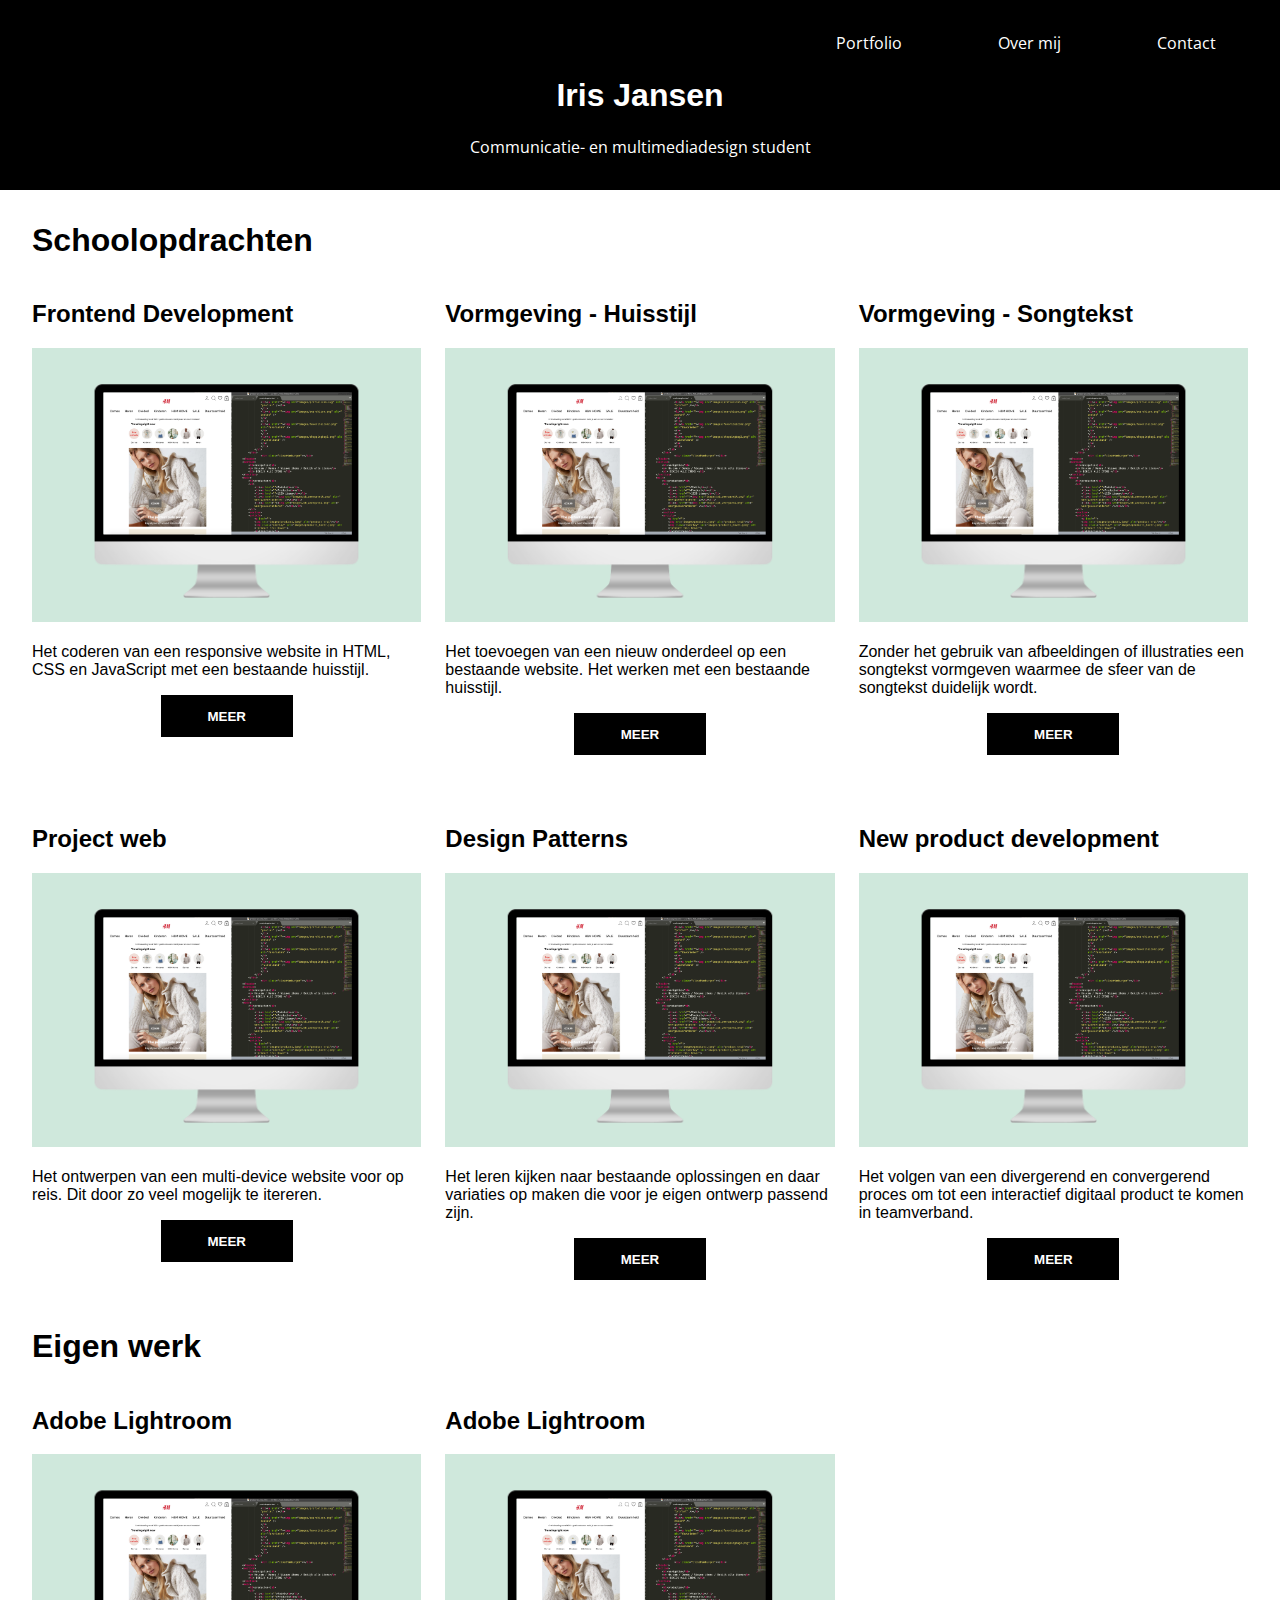
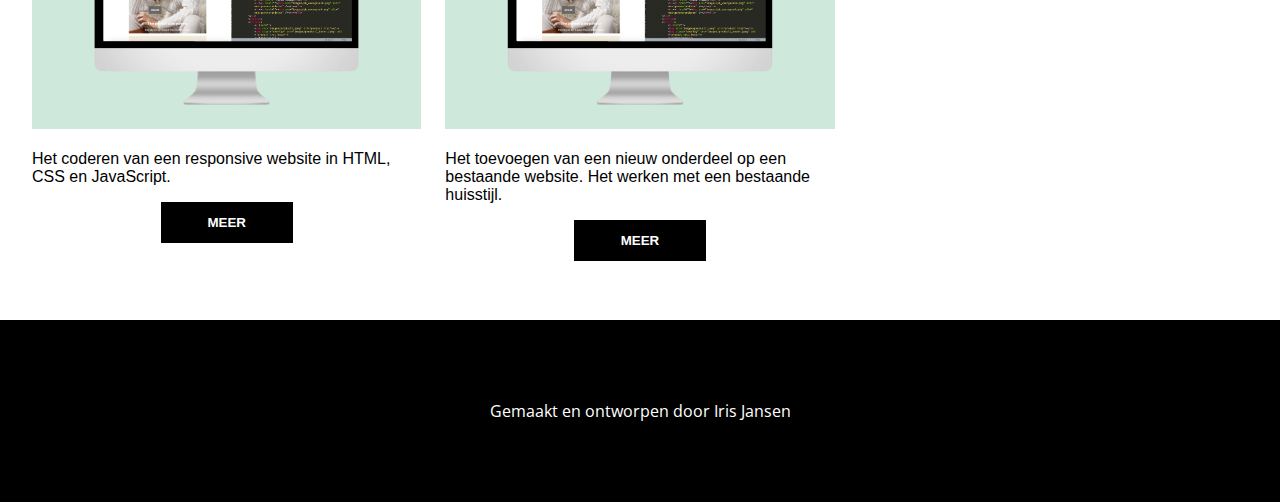
<file: index.html>
<!doctype html>
<html lang="nl">
	
	<head>
		<meta charset="UTF-8">
		<meta name="author" content="jouw naam">
		<meta name="viewport" content="width=device-width, initial-scale=1">
		
		<title>Portfolio</title>
		
		<link href="styles/style.css" rel="stylesheet">
	</head>
	<body>
		<header>
			<nav>
				<ul>
					<li><a href="index.html">Portfolio</a></li>
					<li><a href="about.html">Over mij</a></li>
					<li><a href="contact.html">Contact</a></li>
				</ul>
			</nav>
			<h1>Iris Jansen</h1>
			<p>Communicatie- en multimediadesign student</p>
		</header>
		<main>
			<h1>Schoolopdrachten</h1>
			<section class="work-grid">
				<article>
					<h2>Frontend Development</h2>
					<a href="fed.html"><img src="images/FED_afb.svg" alt="FED_AFB"></a>
					<p>Het coderen van een responsive website in HTML, CSS en JavaScript met een bestaande huisstijl.</p>
					<button><a href="fed.html">MEER</a></button>
				</article>
				<article>
					<h2>Vormgeving - Huisstijl</h2>
					<a href=""><img src="images/FED_afb.svg" alt="Vormgeving_AFB"></a>
					<p>Het toevoegen van een nieuw onderdeel op een bestaande website. Het werken met een bestaande huisstijl.</p>
					<button>MEER</button>
				</article>
				<article>
					<h2>Vormgeving - Songtekst</h2>
					<a href=""><img src="images/FED_afb.svg" alt="Vormgeving2_AFB"></a>
					<p>Zonder het gebruik van afbeeldingen of illustraties een songtekst vormgeven waarmee de sfeer van de songtekst duidelijk wordt.</p>
					<button>MEER</button>
				</article>
				<article>
					<h2>Project web</h2>
					<a href=""><img src="images/FED_afb.svg" alt="Project_AFB"></a>
					<p>Het ontwerpen van een multi-device website voor op reis. Dit door zo veel mogelijk te itereren.</p>
					<button>MEER</button>
				</article>
				<article>
					<h2>Design Patterns</h2>
					<a href=""><img src="images/FED_afb.svg" alt="Designpatterns_AFB"></a>
					<p>Het leren kijken naar bestaande oplossingen en daar variaties op maken die voor je eigen ontwerp passend zijn.</p>
					<button>MEER</button>
				</article>
				<article>
					<h2>New product development</h2>
					<a href=""><img src="images/FED_afb.svg" alt="NPD_AFB"></a>
					<p>Het volgen van een divergerend en convergerend proces om tot een interactief digitaal product te komen in teamverband.</p>
					<button>MEER</button>
				</article>
			</section>
			<h1>Eigen werk</h1>
			<section class="work-grid">
				<article>
					<h2>Adobe Lightroom</h2>
					<a href="fed.html"><img src="images/FED_afb.svg" alt="FED_AFB"></a>
					<p>Het coderen van een responsive website in HTML, CSS en JavaScript.</p>
					<button>MEER</button>
				</article>
				<article>
					<h2>Adobe Lightroom</h2>
					<a href=""><img src="images/FED_afb.svg" alt="Vormgeving_AFB"></a>
					<p>Het toevoegen van een nieuw onderdeel op een bestaande website. Het werken met een bestaande huisstijl.</p>
					<button>MEER</button>
				</article>
			</section>
		</main>
		<footer>
			<p>Gemaakt en ontworpen door Iris Jansen</p>
		</footer>
		<script src="scripts/script.js"></script>
	</body>
	
</html>
</file>
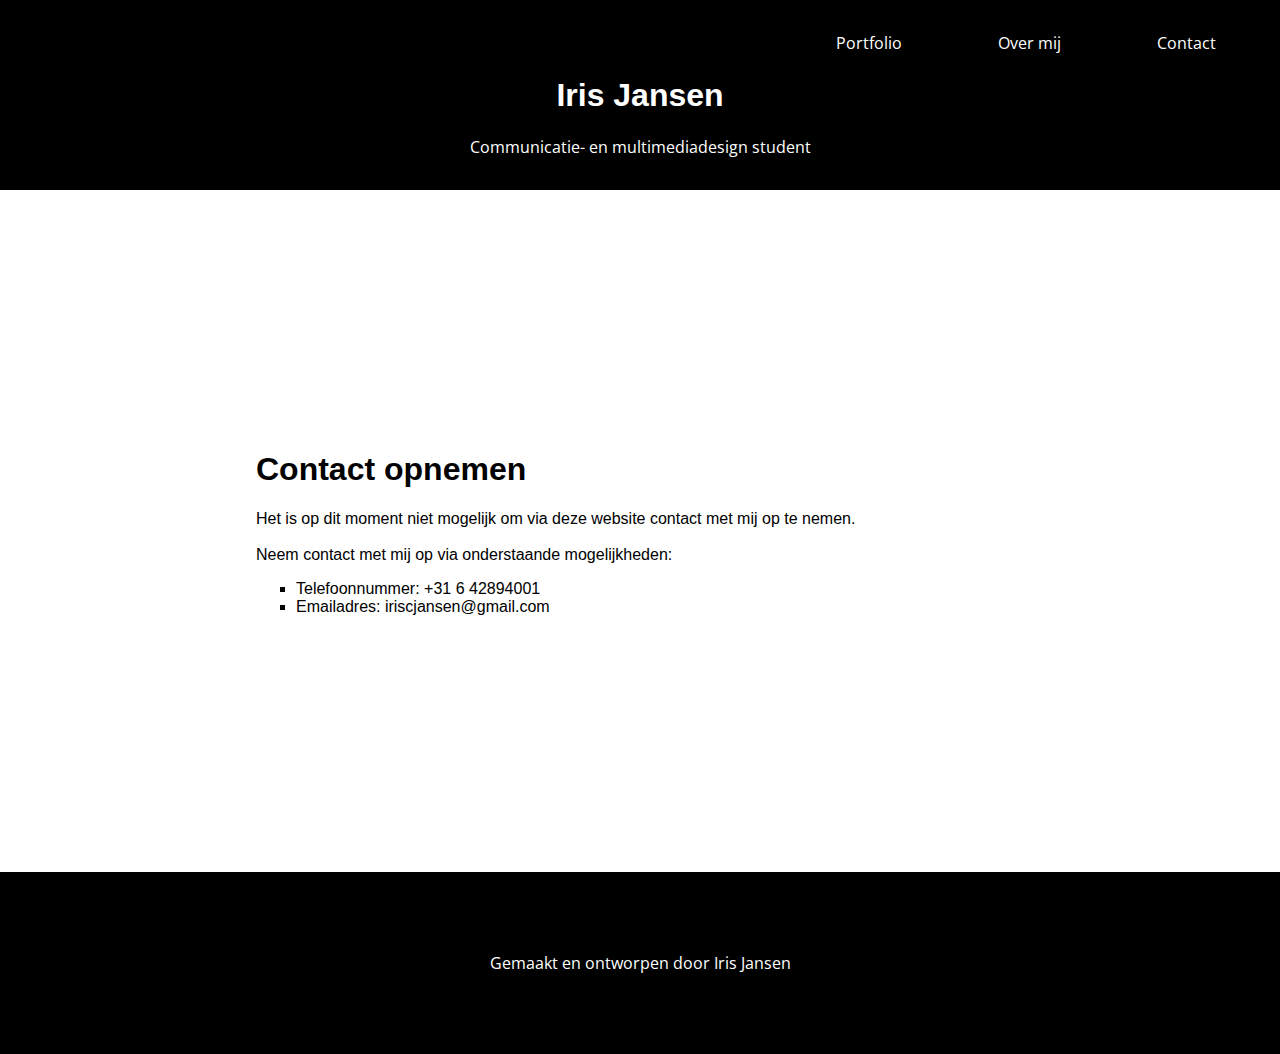
<file: contact.html>
<!doctype html>
<html lang="nl">
	
	<head>
		<meta charset="UTF-8">
		<meta name="author" content="jouw naam">
		<meta name="viewport" content="width=device-width, initial-scale=1">
		
		<title>Contact</title>
		
		<link href="styles/style.css" rel="stylesheet">
	</head>
	<body>
		<header>
			<nav>
				<ul>
					<li><a href="index.html">Portfolio</a></li>
					<li><a href="about.html">Over mij</a></li>
					<li><a href="contact.html">Contact</a></li>
				</ul>
			</nav>
			<h1>Iris Jansen</h1>
			<p>Communicatie- en multimediadesign student</p>
		</header>
		<main class="contactMe">
			<section>
			<h1>Contact opnemen</h1>
			<p>Het is op dit moment niet mogelijk om via deze website contact met mij op te nemen.<br></br> Neem contact met mij op via onderstaande mogelijkheden:</p>
			<ul>
				<li>Telefoonnummer: +31 6 42894001</li>
				<li>Emailadres: iriscjansen@gmail.com</li>
			</ul>
		</section>
		</main>
		<footer>
			<p>Gemaakt en ontworpen door Iris Jansen</p>
		</footer>
		<script src="scripts/script.js"></script>
	</body>
	
</html>
</file>
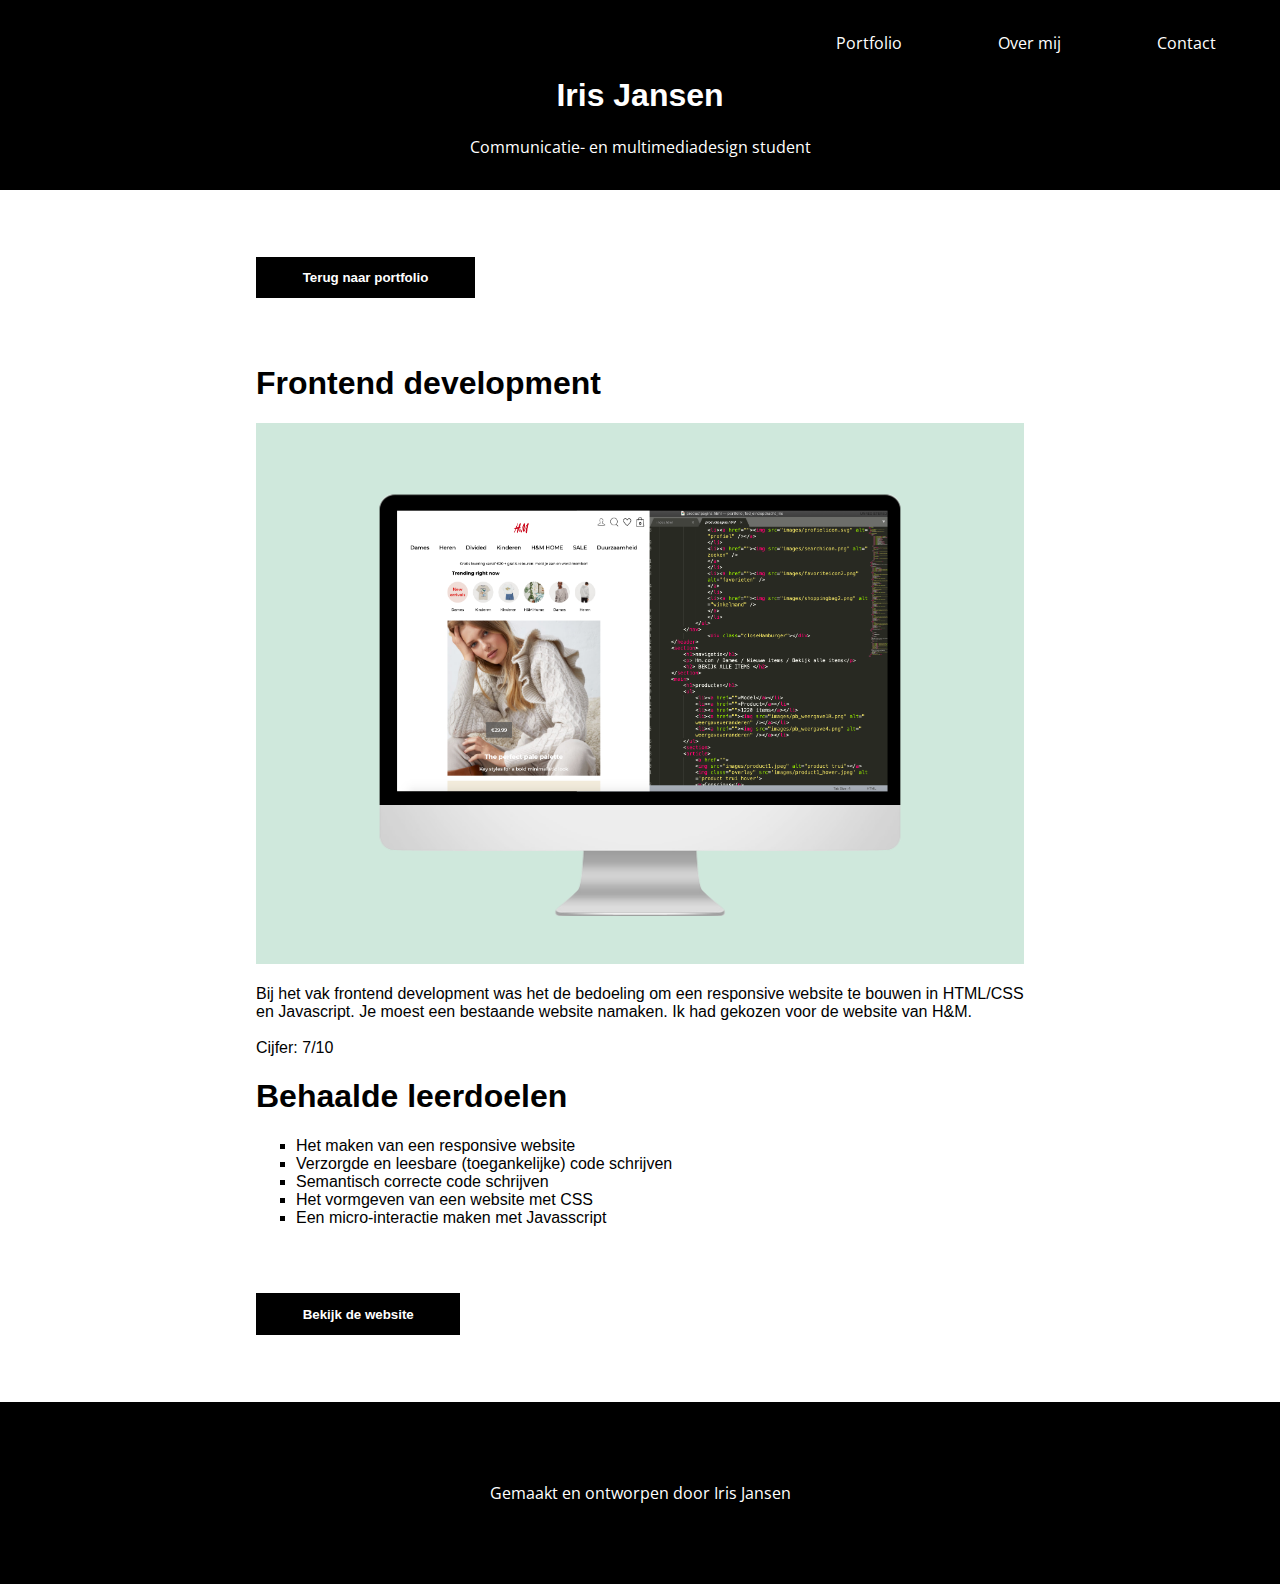
<file: fed.html>
<!doctype html>
<html lang="nl">
	
	<head>
		<meta charset="UTF-8">
		<meta name="author" content="jouw naam">
		<meta name="viewport" content="width=device-width, initial-scale=1">
		
		<title>Frontend Development</title>
		
		<link href="styles/style.css" rel="stylesheet">
	</head>
	<body>
		<header>
			<nav>
				<ul>
					<li><a href="index.html">Portfolio</a></li>
					<li><a href="about.html">Over mij</a></li>
					<li><a href="contact.html">Contact</a></li>
				</ul>
			</nav>
			<h1>Iris Jansen</h1>
			<p>Communicatie- en multimediadesign student</p>
		</header>
		<main class="schoolwerk">
			<button><a href="index.html">Terug naar portfolio</a></button>
			<section>
		   		<div>
		      		<h1>Frontend development</h1>
		       			 <img src="./images/FED_afb.svg" alt="">
			     		 <p>Bij het vak frontend development was het de bedoeling om een responsive website te bouwen in HTML/CSS en Javascript. Je moest een bestaande website namaken. Ik had gekozen voor de website van H&M.
			     		 <br></br> Cijfer: 7/10
		       			 </p>
			      	<h1>Behaalde leerdoelen</h1>
			        	<ul>
					        <li>Het maken van een responsive website</li>
					        <li>Verzorgde en leesbare (toegankelijke) code schrijven</li>
					        <li>Semantisch correcte code schrijven</li>
					        <li>Het vormgeven van een website met CSS</li>
					        <li>Een micro-interactie maken met Javasscript</li>
			       		</ul>
			       		<button><a href="https://iriscjansen.github.io/blokweb/">Bekijk de website</a></button>
     			 </div>
    		</section>
		</main>
		<footer>
			<p>Gemaakt en ontworpen door Iris Jansen</p>
		</footer>
		<script src="scripts/script.js"></script>
	</body>
	
</html>
</file>
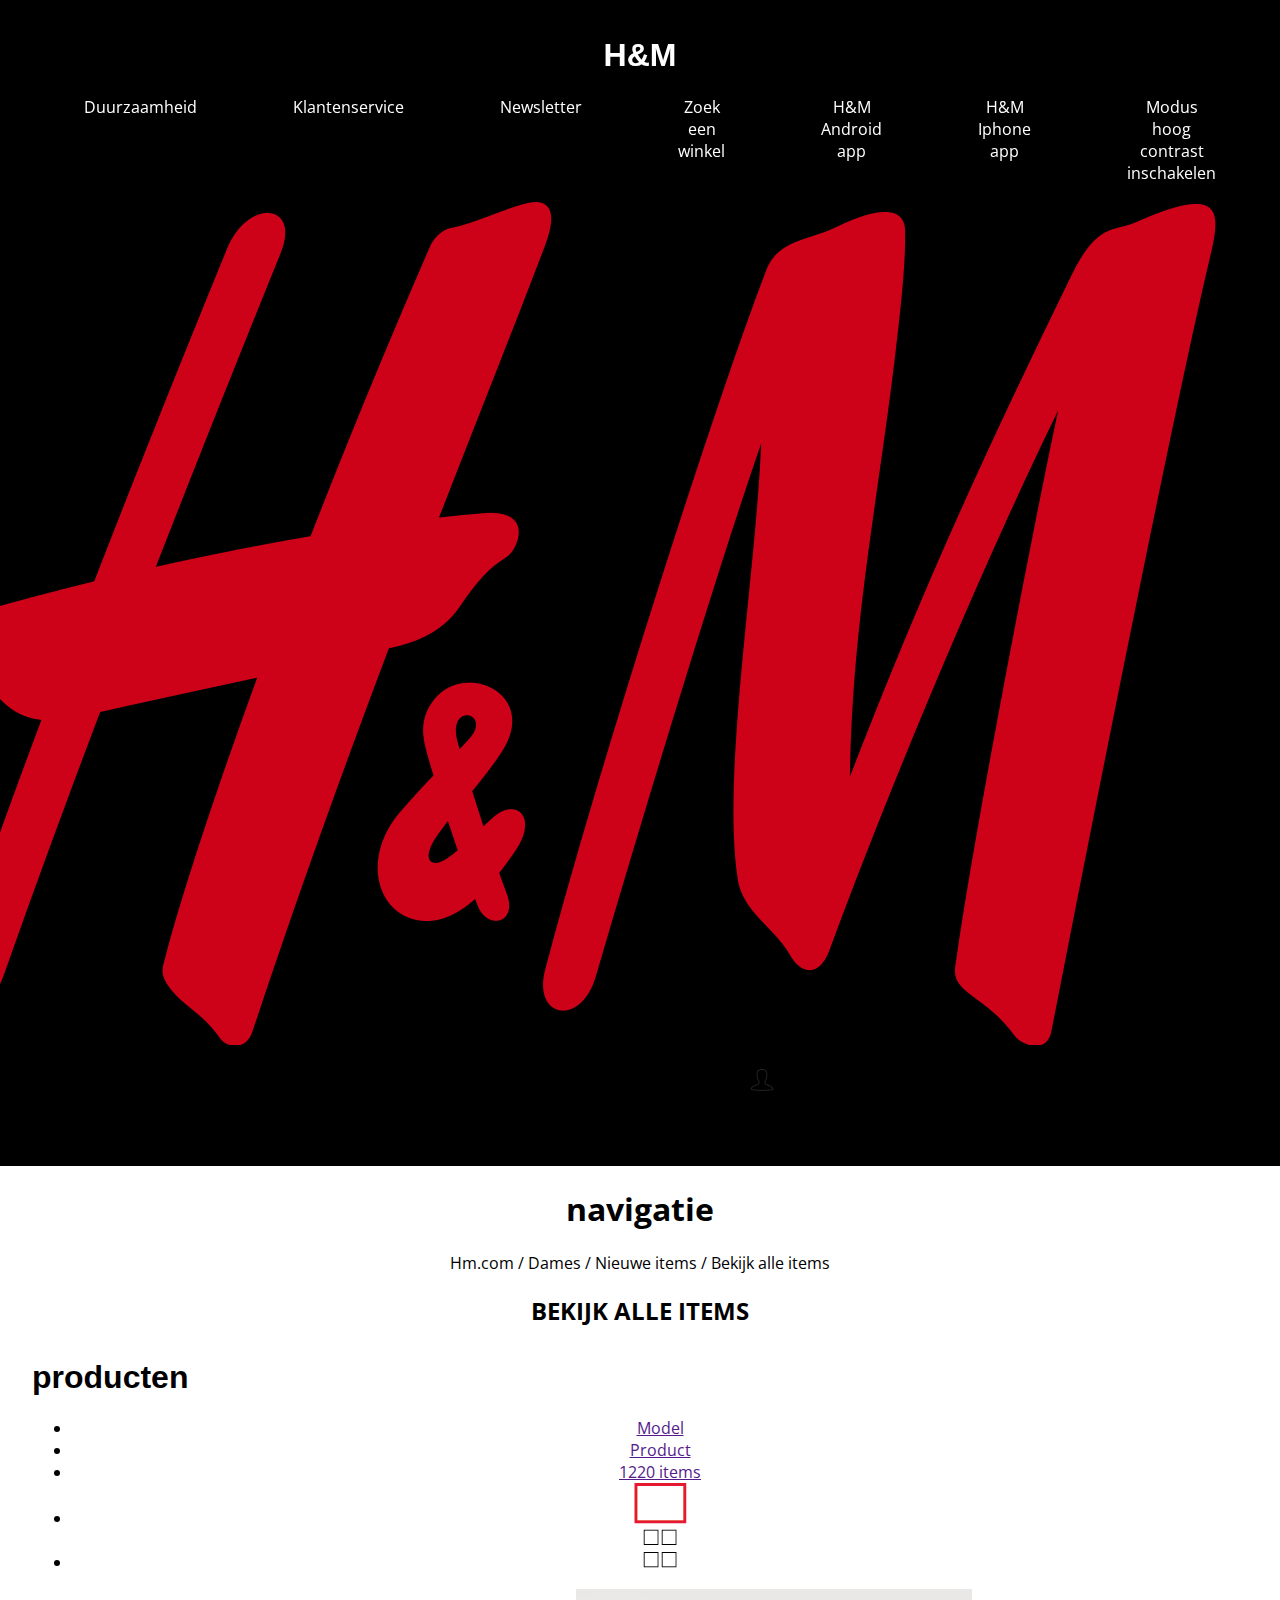
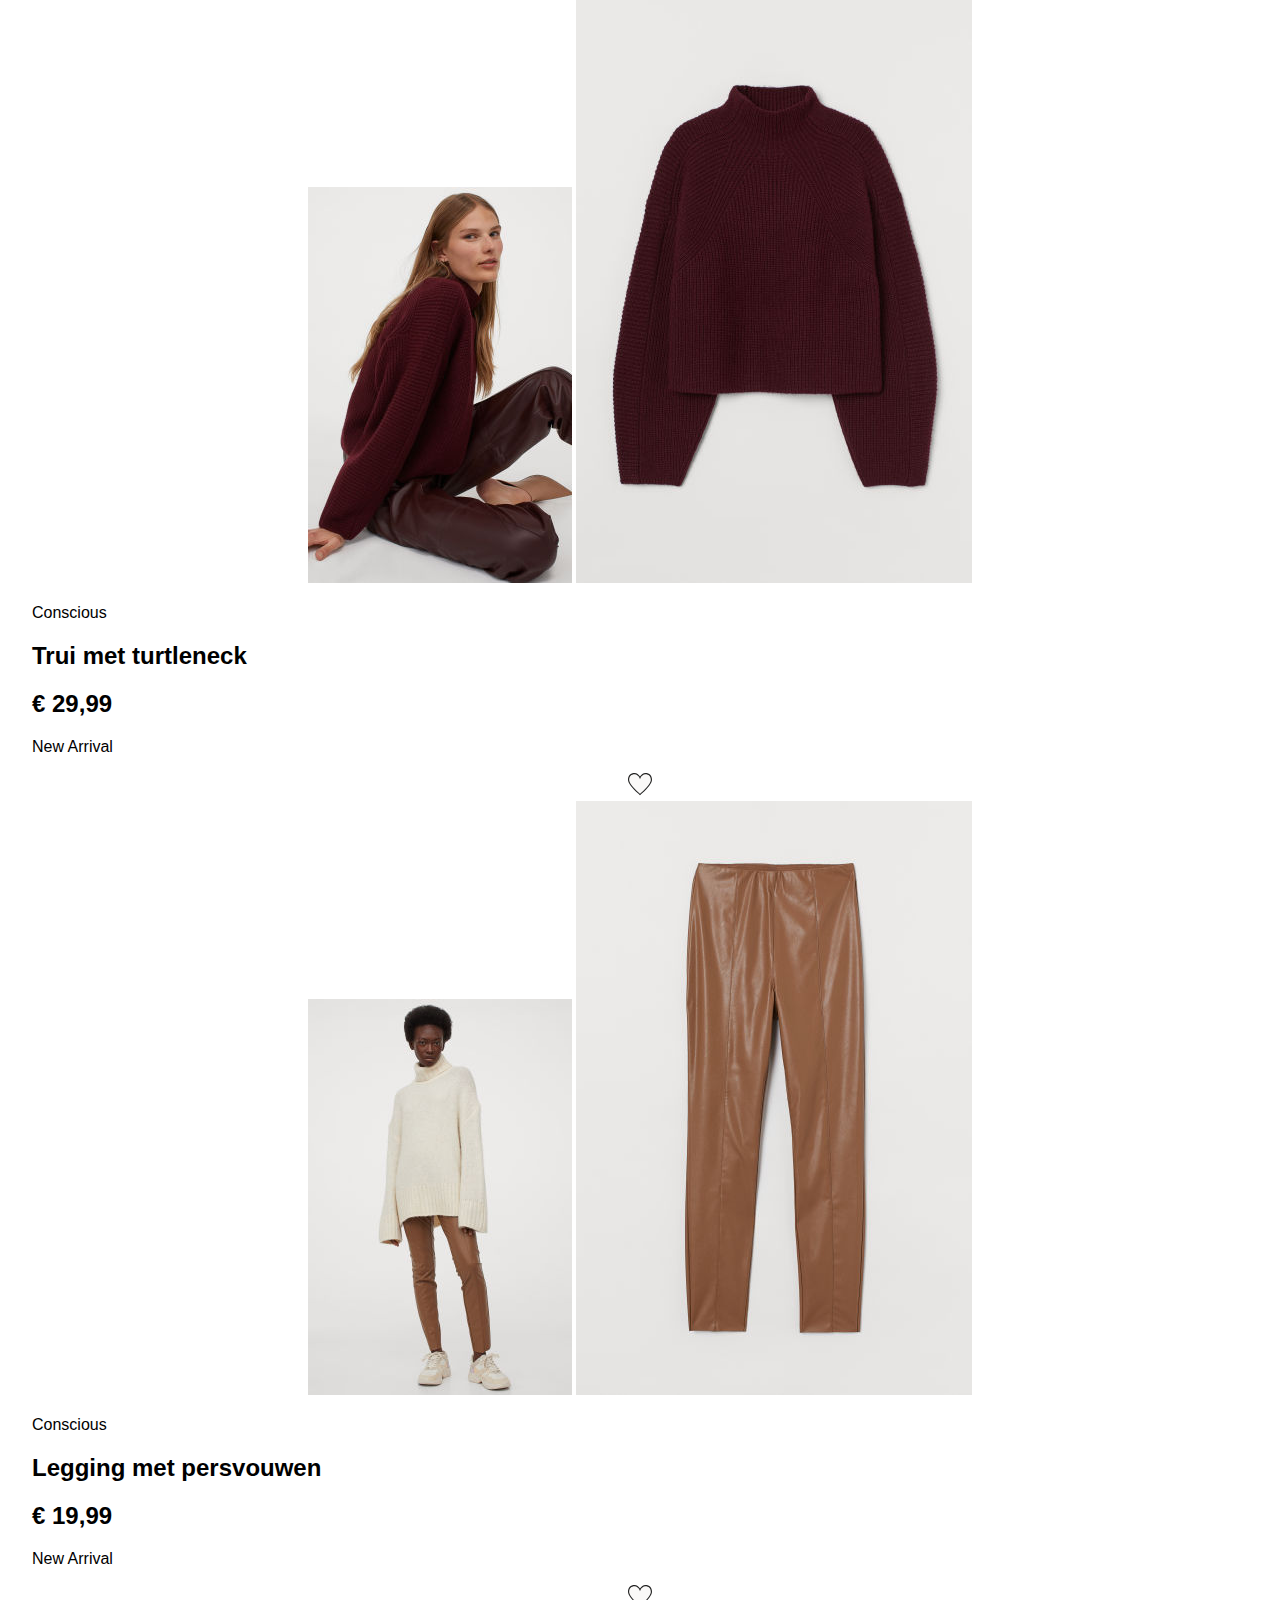
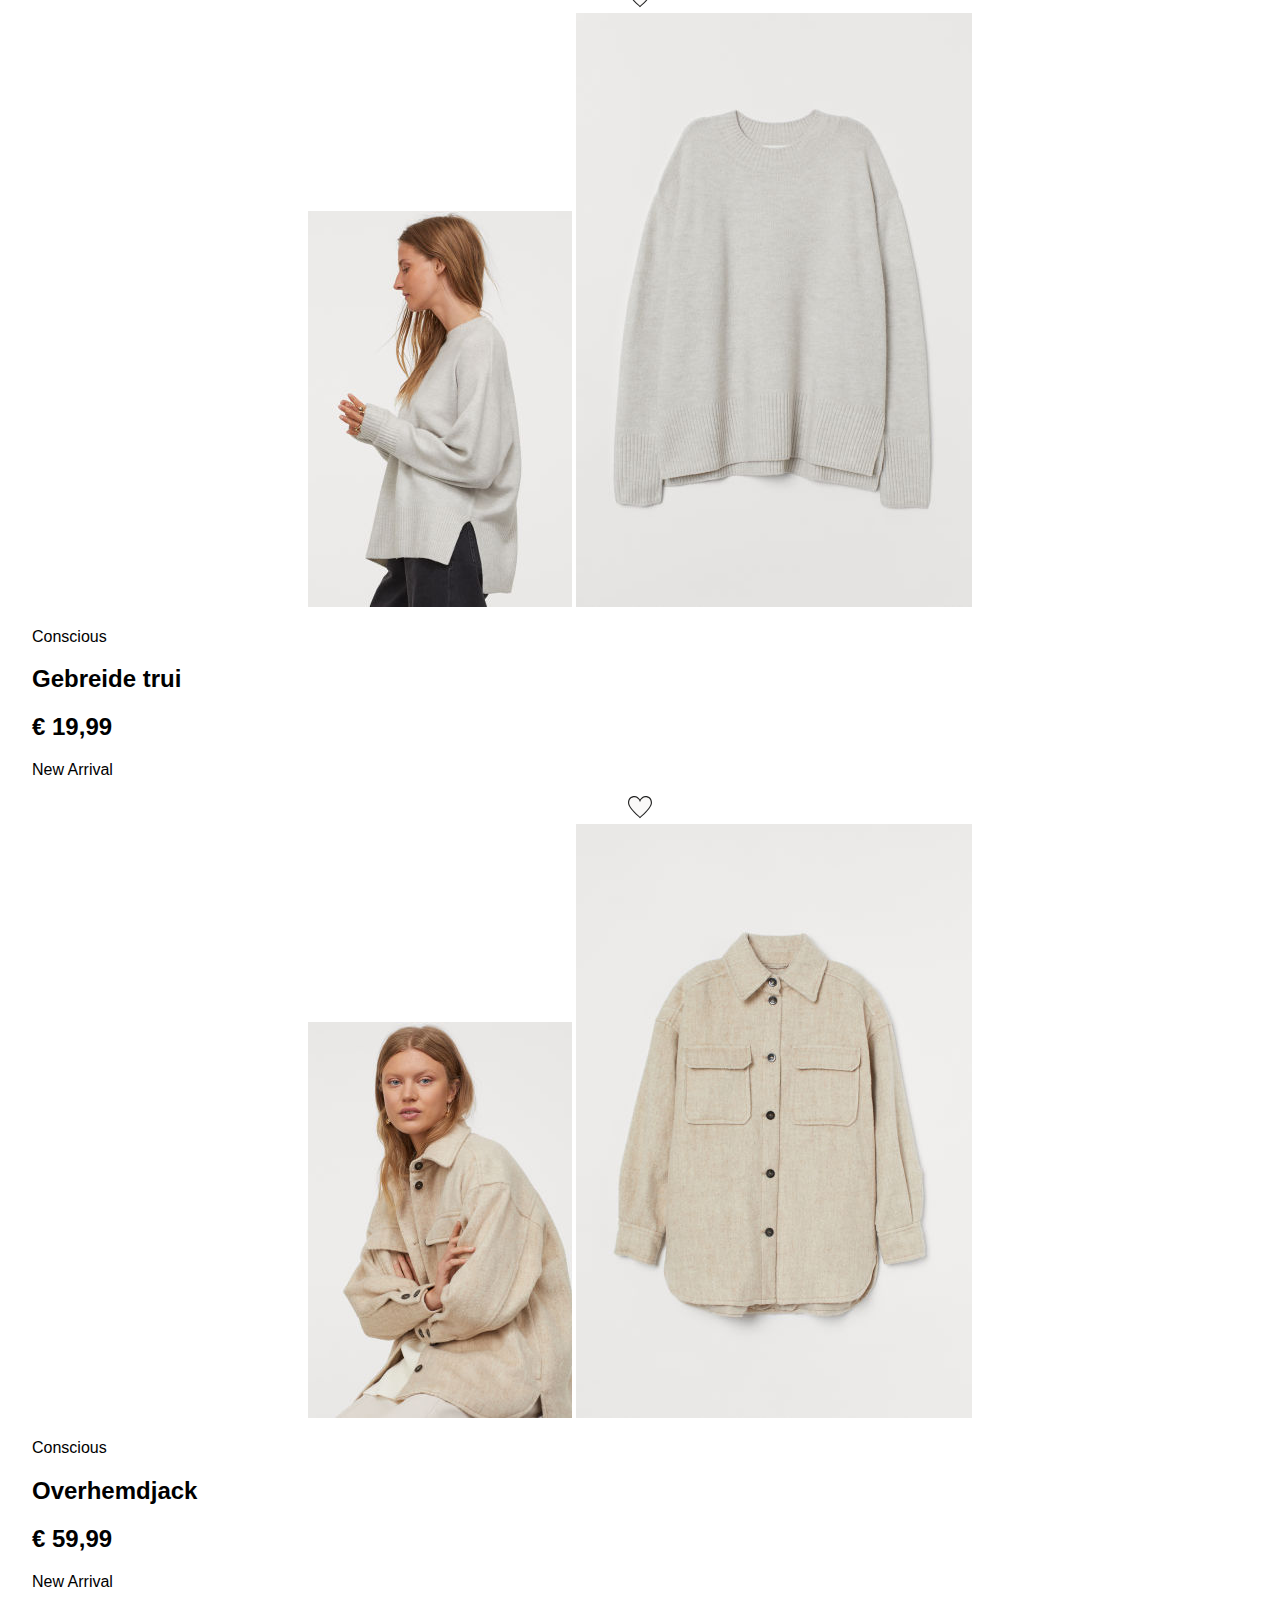
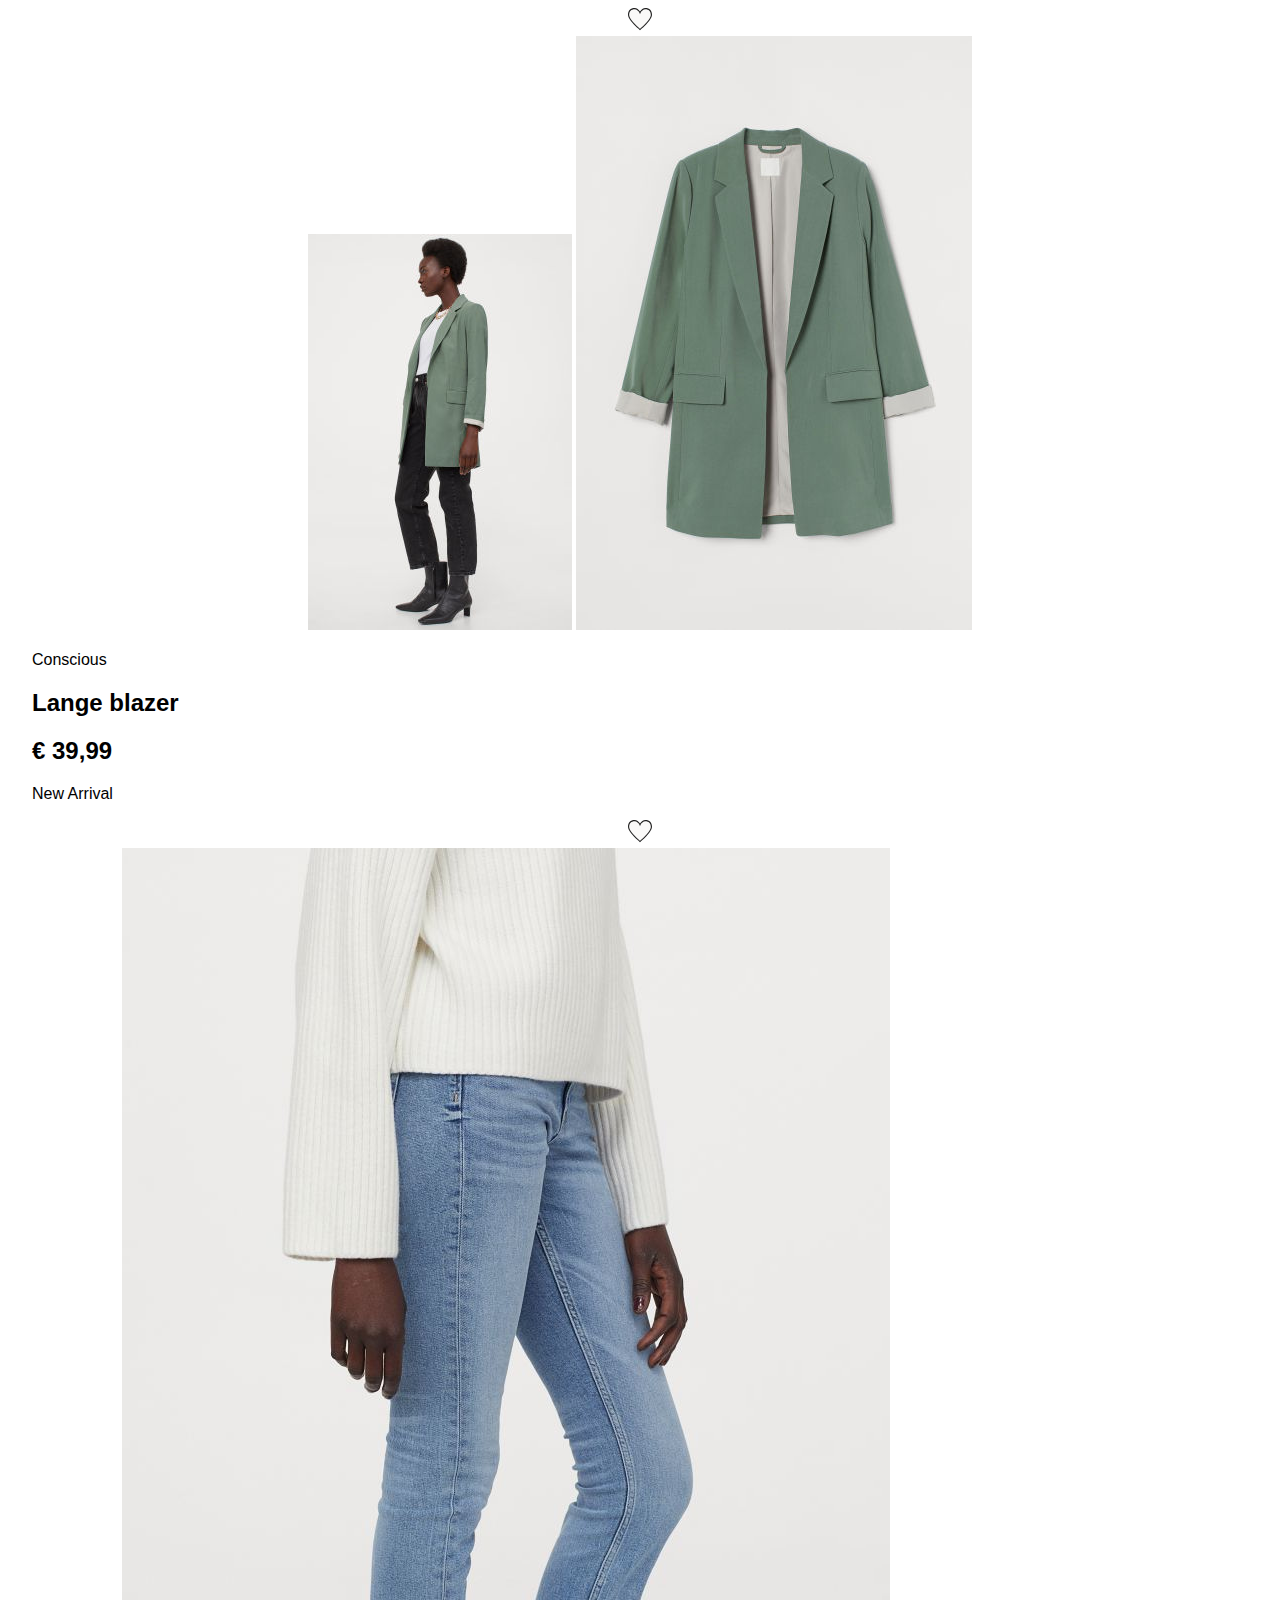
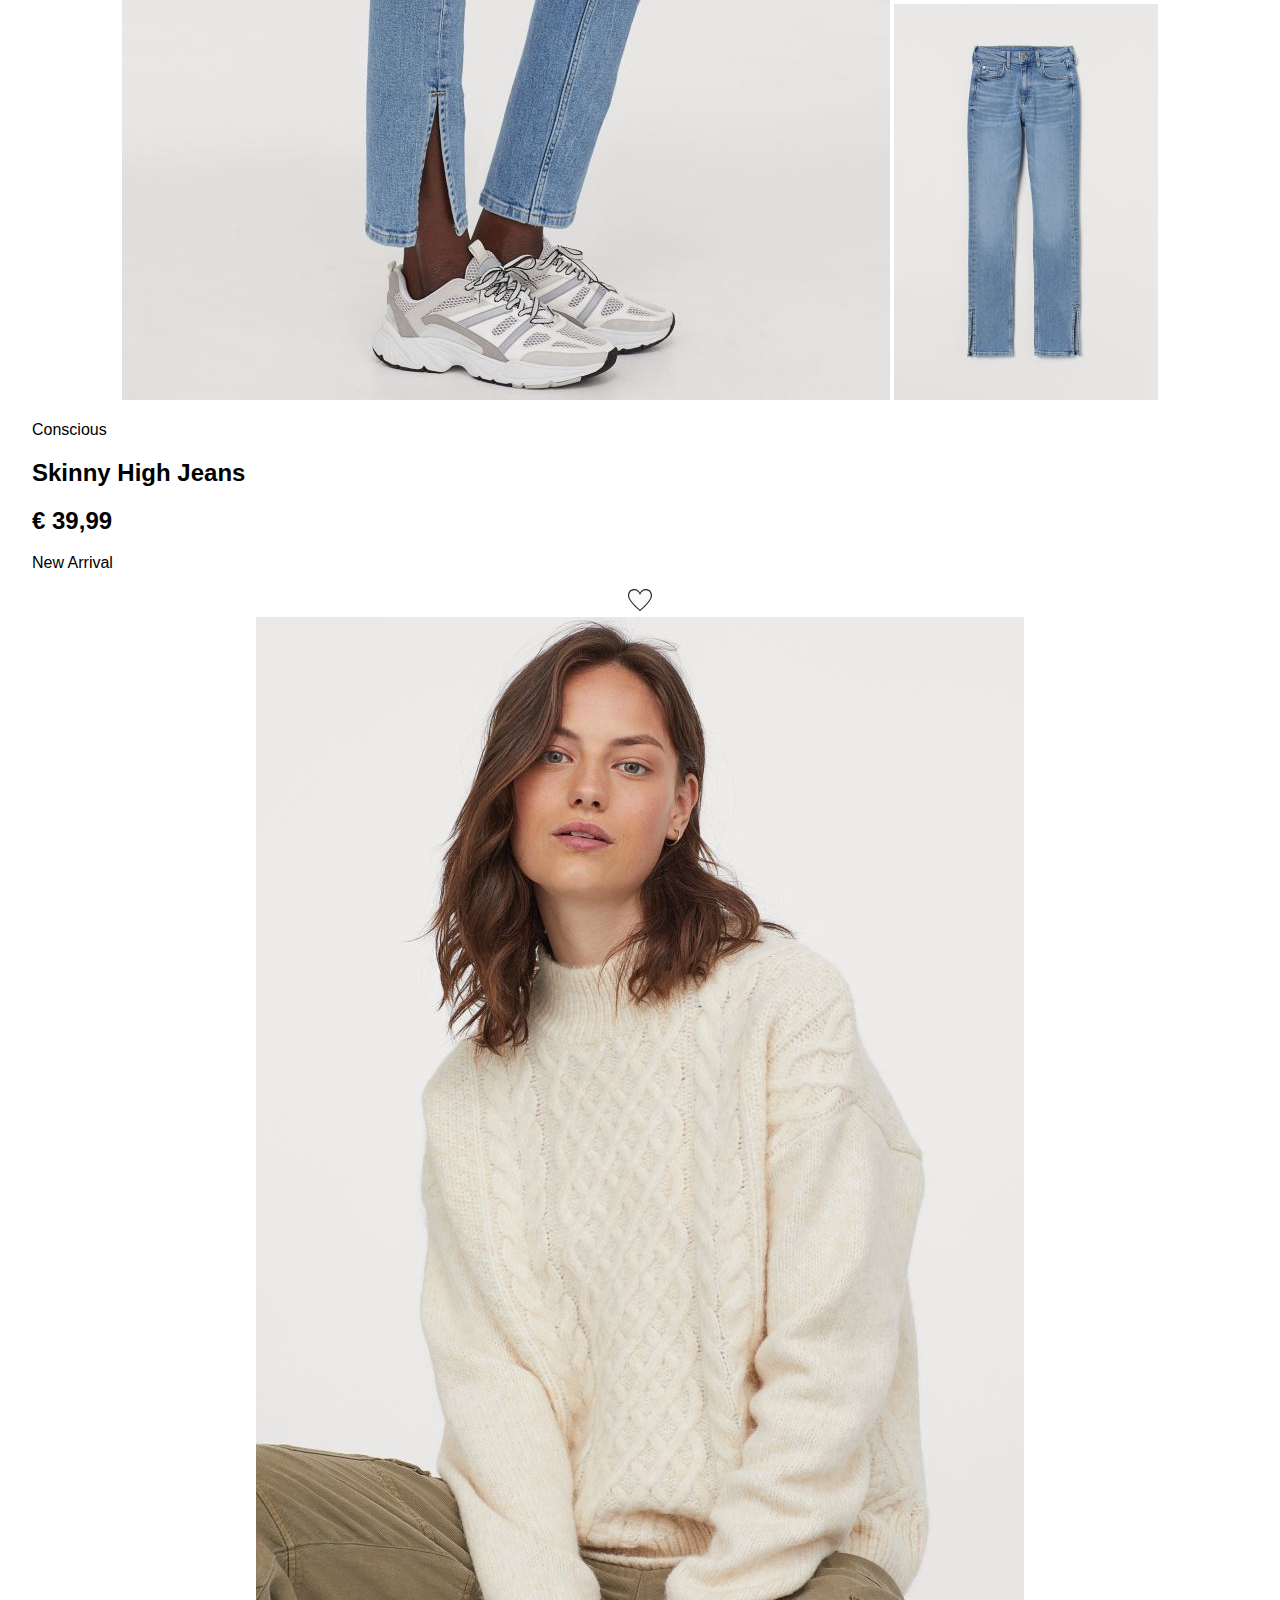
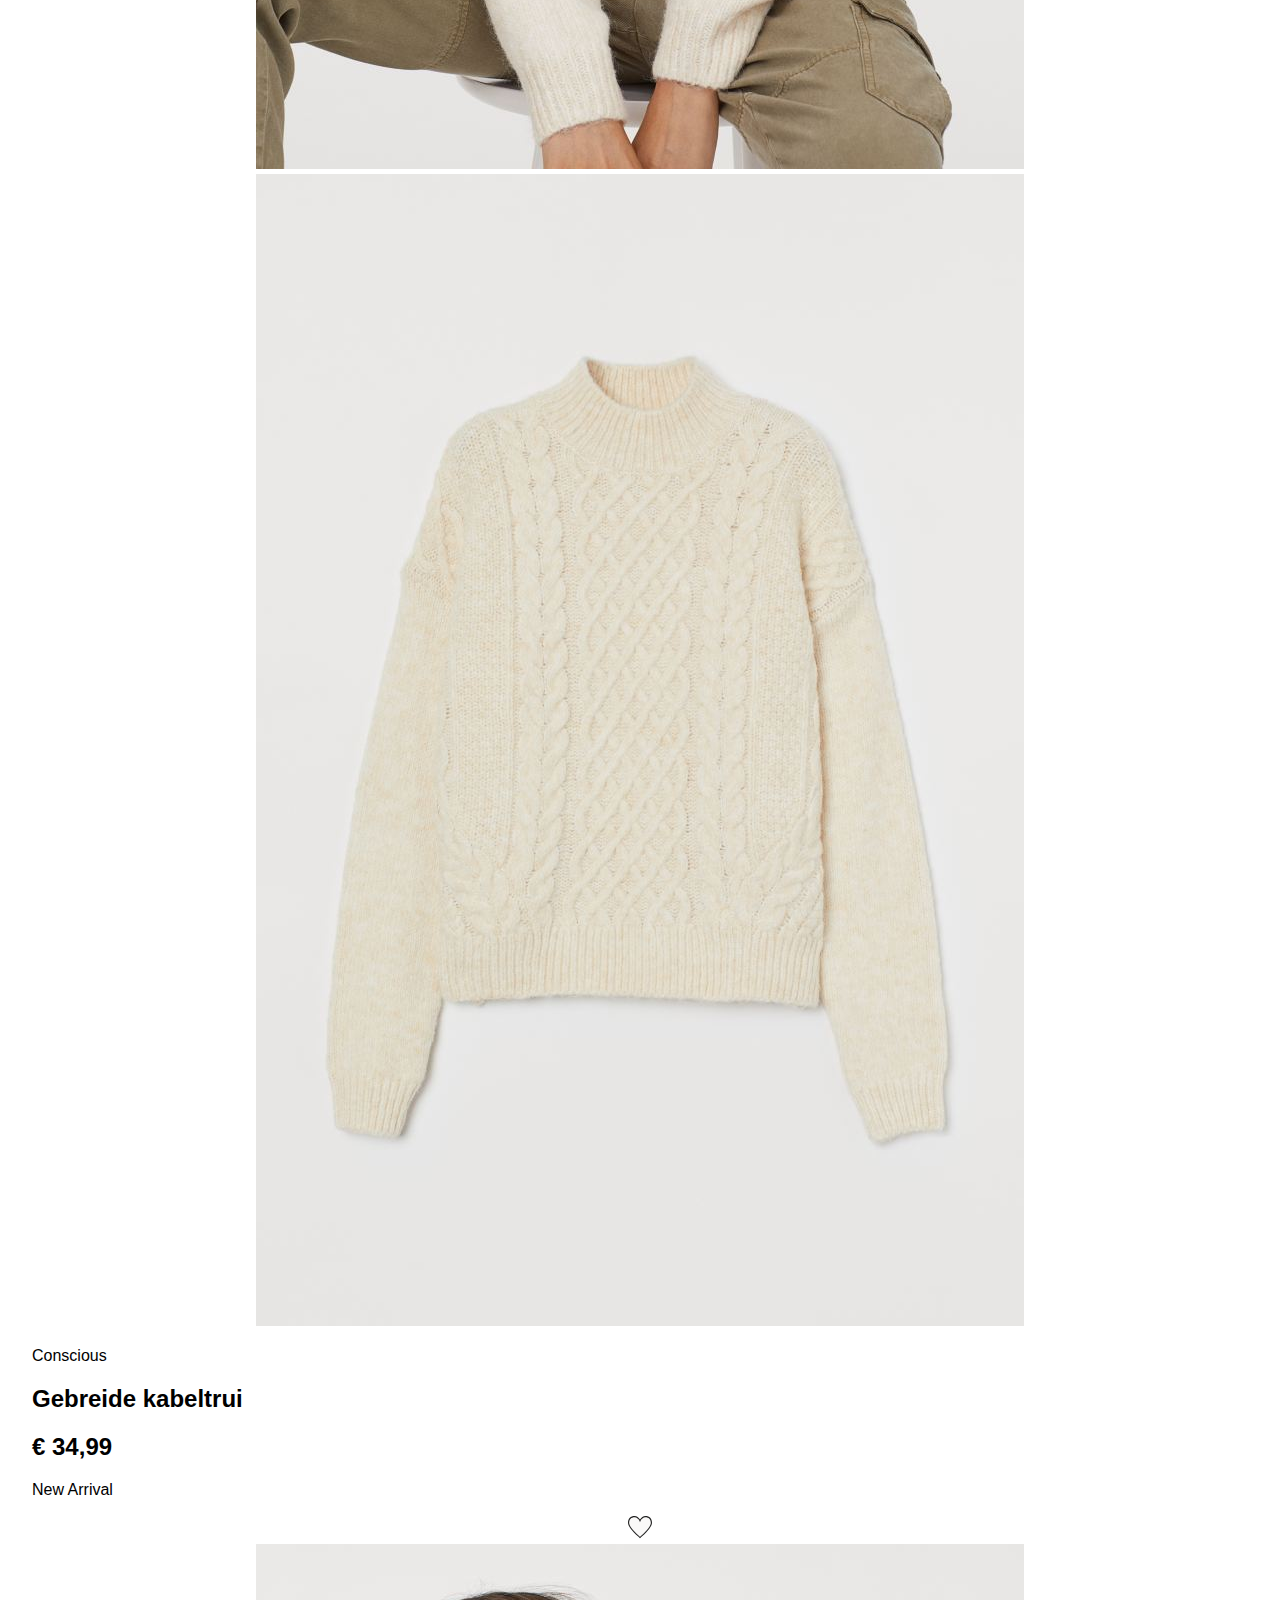
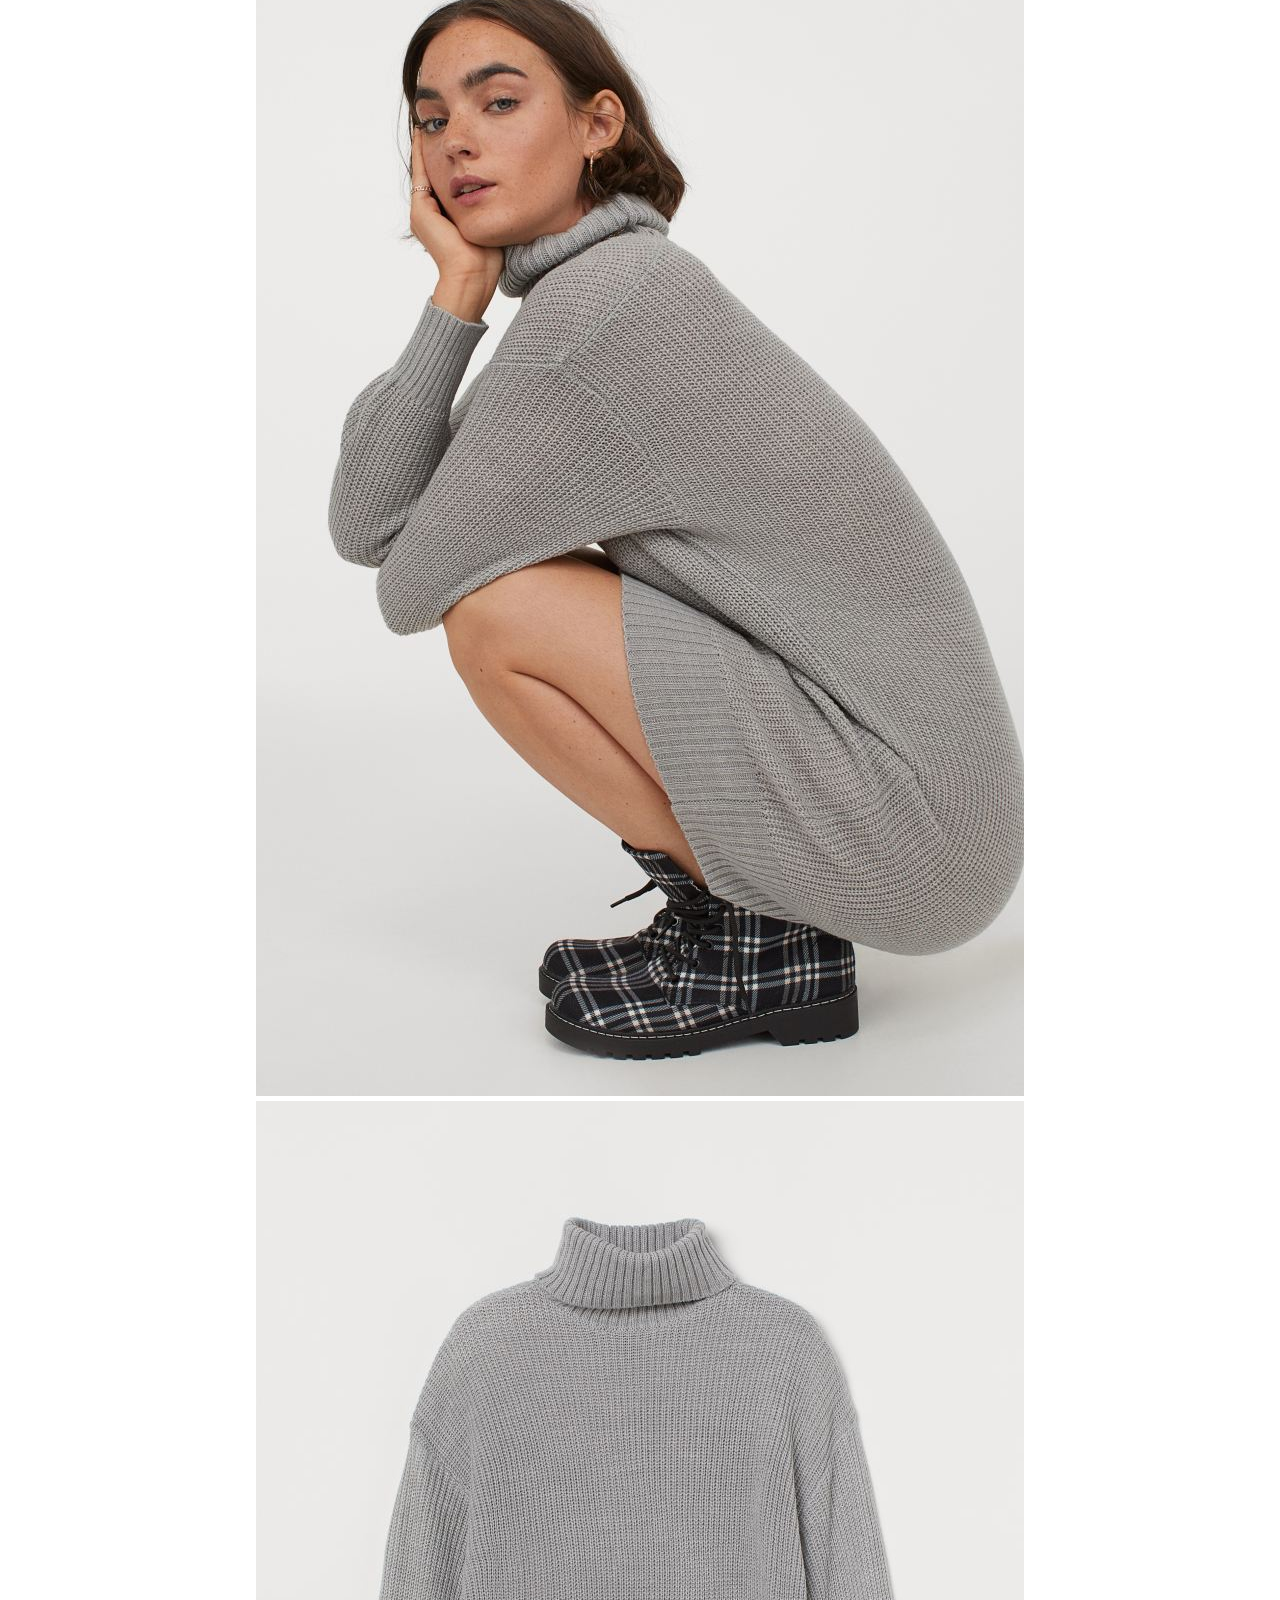
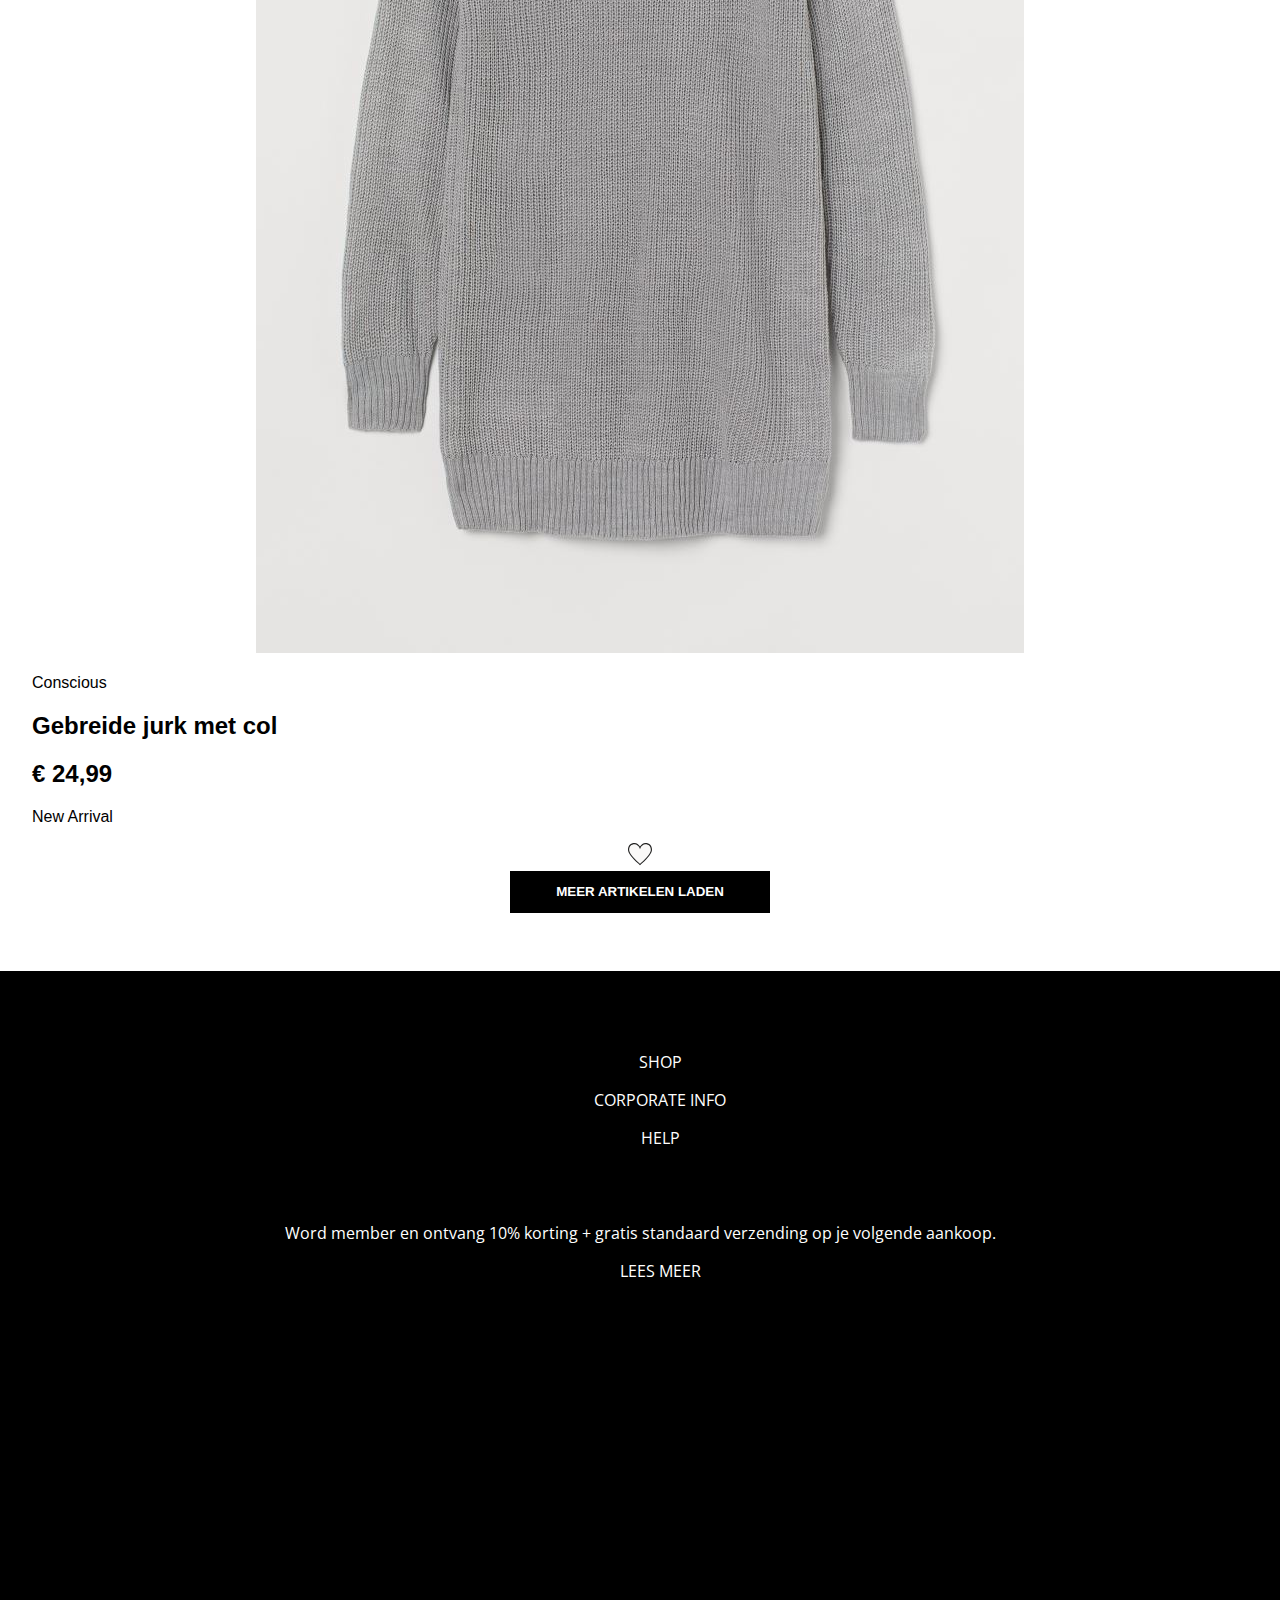
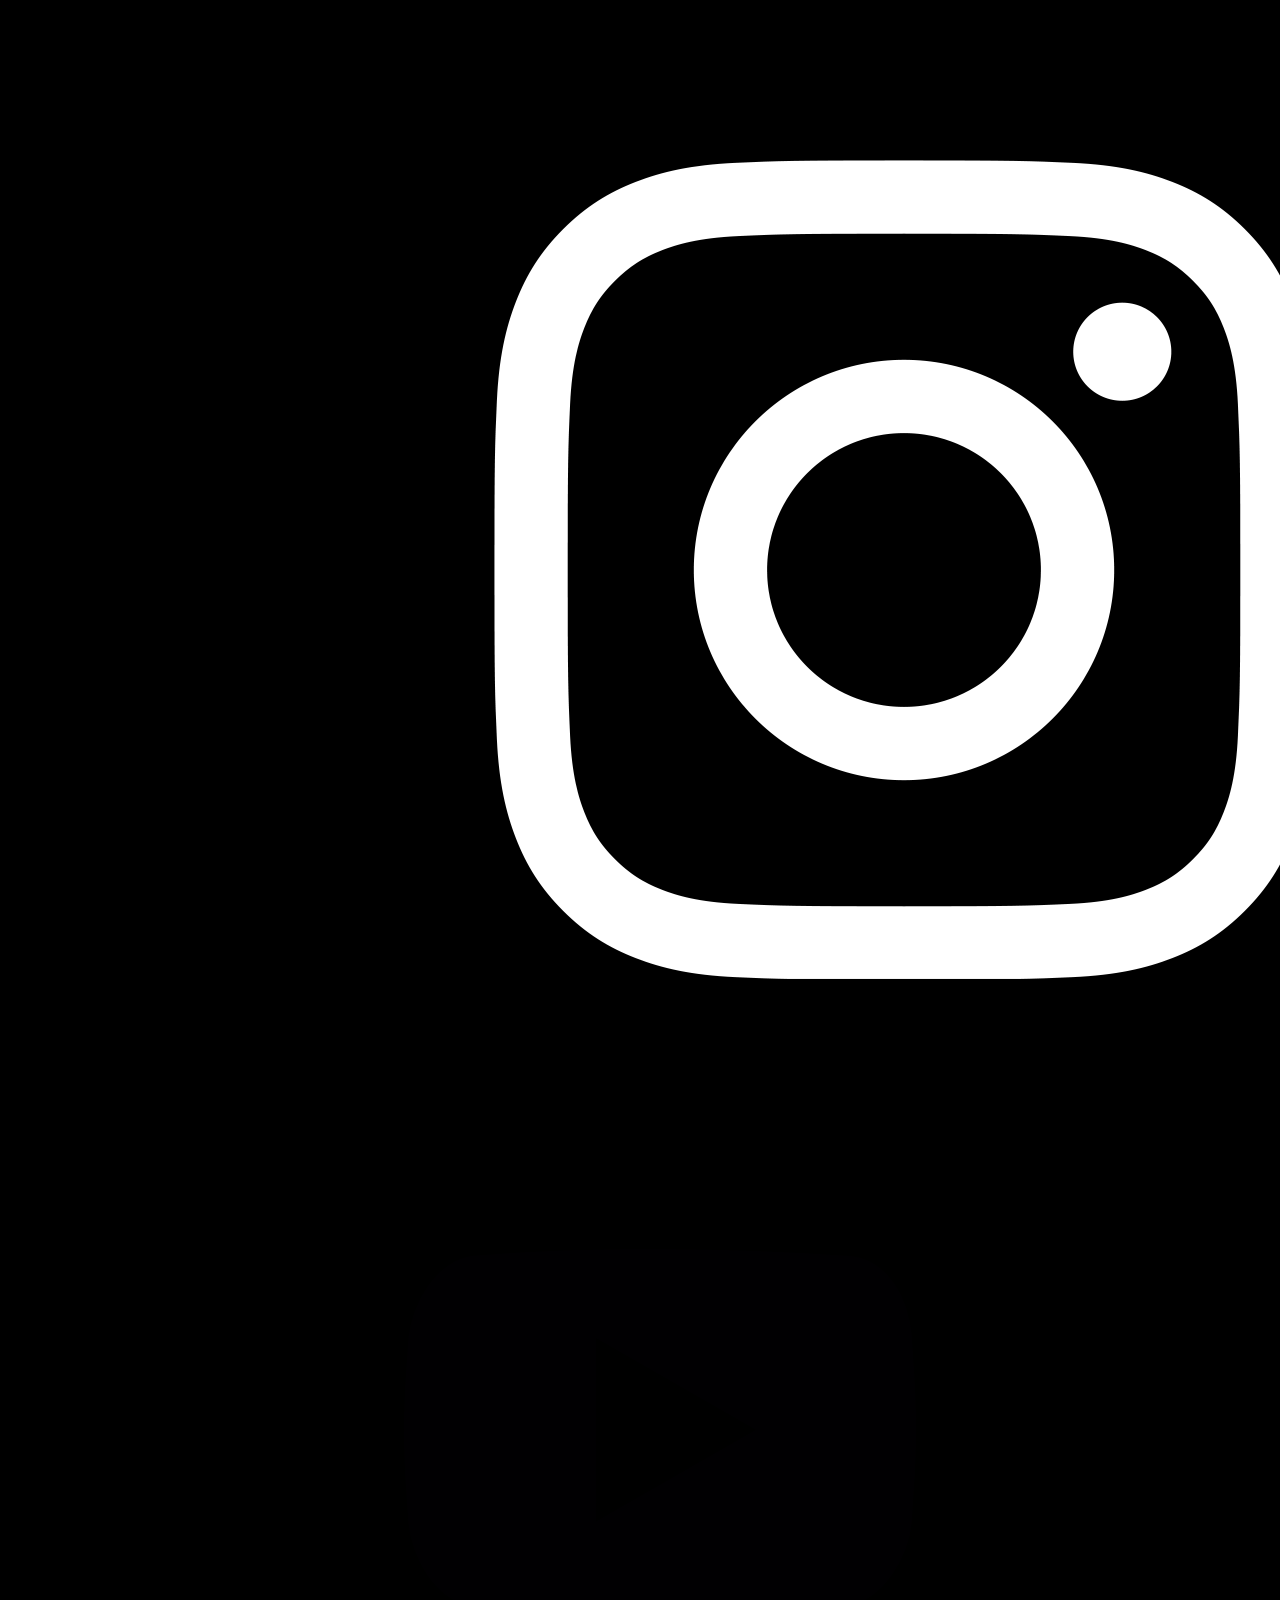
<file: productpagina.html>
<!doctype html>
<html lang="en">

<head>
	<meta charset="UTF-8">
	<meta name="viewport" content="width=device-width, initial-scale=1.0">
	<title>H&M Productpage</title>
	<link rel="stylesheet" href="styles/style.css" />
</head>

<body class="productpagina">
	<header>
		<h1>H&M</h1>
		<nav>
			<ul>
				<li><a href="index.html"><img src="images/profielicon.svg" alt="profiel" />Inloggen</a></li>
				<li><a href="productpagina.html">Dames</a></li>
				<li><a href="">Heren</a></li>
				<li><a href="">Divided</a></li>
				<li><a href="">Kinderen</a></li>
				<li><a href="">H&M HOME</a></li>
				<li><a href="">SALE</a></li>
				<li><a href="">Duurzaamheid</a></li>
				<li><a href="">Klantenservice</a></li>
				<li><a href="">Newsletter</a></li>
				<li><a href="">Zoek een winkel</a></li>
				<li><a href="">H&M Android app</a></li>
				<li><a href="">H&M Iphone app</a></li>
				<li><a href="">Modus hoog contrast inschakelen</a></li>
			</ul>
			<ul>
				<li><button><img src="images/hamburgermenu.svg" alt="menu" /></button>
				</li>
				<li><a href="index.html"> <img src="images/logo.png" alt="logo" /></a>
				</li>
			</ul>
			<ul>
				<li><a href=""><img src="images/profielicon.svg" alt="profiel" /></a>
				</li>
				<li><a href=""><img src="images/searchicon.png" alt="zoeken" />
				</a>
				</li>
				<li><a href=""><img src="images/favoriteicon2.png" alt="favorieten" />
				</a>
				</li>
				<li><a href=""><img src="images/shoppingbag2.png" alt="winkelmand" />
				</a>
				</li>
			</ul>
		</nav>
				<div class="closeHamburger"></div>
	</header>
	<section>
		<h1>navigatie</h1>
		<p> Hm.com / Dames / Nieuwe items / Bekijk alle items</p>
		<h2> BEKIJK ALLE ITEMS </h2>
	</section>	
	<main>
		<h1>producten</h1>
		<ul>
			<li><a href="">Model</a></li>
			<li><a href="">Product</a></li>
			<li><a href="">1220 items</a></li>
			<li><a href=""><img src="images/pb_weergave1R.png" alt="weergaveveranderen" /></a></li>
			<li><a href=""><img src="images/pb_weergave4.png" alt="weergaveveranderen" /></a></li>
		</ul>
		<section>
		<article>
			<a href="">
			<img src="images/product1.jpeg" alt="product trui"></a>
			<img class="overlay" src='images/product1_hover.jpeg' alt='product trui hover'>
			<p>Conscious</p>
			<h2>Trui met turtleneck</h2>
			<h2>€ 29,99</h2>
			<p>New Arrival</p>
			<img src="images/like.svg" alt="like button">
		</article>
		<article>
			<a href="">
			<img src="images/product2.jpeg" alt="product legging"></a>
			<img class="overlay" src='images/product2_hover.jpeg' alt='product legging hover'>
			<p>Conscious</p>
			<h2>Legging met persvouwen</h2>
			<h2>€ 19,99</h2>
			<p>New Arrival</p>
			<img src="images/like.svg" alt="like button">
		</article>
		<article>
			<a href="">
			<img src="images/product3.jpeg" alt="product gebreide trui"></a>
			<img class="overlay" src='images/product3_hover.jpeg' alt='product gebreide trui hover'>
			<p>Conscious</p>
			<h2>Gebreide trui</h2>
			<h2>€ 19,99</h2>
			<p>New Arrival</p>
			<img src="images/like.svg" alt="like button">
		</article>
		<article>
			<a href="">
			<img src="images/product4.jpeg" alt="product overhemdjack"></a>
			<img class="overlay" src='images/product4_hover.jpeg' alt='product overhemdjack hover'>
			<p>Conscious</p>
			<h2>Overhemdjack</h2>
			<h2>€ 59,99</h2>
			<p>New Arrival</p>
			<img src="images/like.svg" alt="like button">
		</article>
		<article>
			<a href="">
			<img src="images/product5.jpeg" alt="product lange blazer"></a>
			<img class="overlay" src='images/product5_hover.jpeg' alt='product lange blazer hover'>
			<p>Conscious</p>
			<h2>Lange blazer</h2>
			<h2>€ 39,99</h2>
			<p>New Arrival</p>
			<img src="images/like.svg" alt="like button">
		</article>
		<article>
			<a href="">
			<img src="images/product6.jpeg" alt="product skinny high jeans"></a>
			<img class="overlay" src='images/product6_hover.jpeg' alt='product skinny high jeans hover'>
			<p>Conscious</p>
			<h2>Skinny High Jeans</h2>
			<h2>€ 39,99</h2>
			<p>New Arrival</p>
			<img src="images/like.svg" alt="like button">
		</article>
		<article>
			<a href="">
			<img src="images/product7.jpeg" alt="product kabeltrui"></a>
			<img class="overlay" src='images/product7_hover.jpeg' alt='product kabeltrui hover'>
			<p>Conscious</p>
			<h2>Gebreide kabeltrui</h2>
			<h2>€ 34,99</h2>
			<p>New Arrival</p>
			<img src="images/like.svg" alt="like button">
		</article>
		<article>
			<a href="">
			<img src="images/product8.jpeg" alt="product gebreide jurk met col"></a>
			<img class="overlay" src='images/product8_hover.jpeg' alt='product gebreide jurk met col hover'>
			<p>Conscious</p>
			<h2>Gebreide jurk met col</h2>
			<h2>€ 24,99</h2>
			<p>New Arrival</p>
			<img src="images/like.svg" alt="like button">
		</article>
		<button>MEER ARTIKELEN LADEN</button>
	</section>
	</main>
	<footer>
		<ul>
			<li>
				<p>SHOP</p>
			</li>
			<li>
				<p>CORPORATE INFO</p>
			</li>
			<li>
				<p>HELP</p>
			</li>
		</ul>
		<h2>MELD JE NU AAN </h2>
		<p>Word member en ontvang 10% korting + gratis standaard verzending op je volgende aankoop.</p>
		<ul>
			<li>
				<p>LEES MEER</p>
			</li>
		</ul>
		<ul>
			<li><a href="#"><img src="images/facebook2.png" alt="facebook" /></a></li>
			<li><a href="#"><img src="images/twitter.png" alt="twitter" /></a></li>
			<li><a href="#"><img src="images/instagram6.png" alt="instagram" /></a></li>
			<li><a href="#"><img src="images/youtube.png" alt="youtube" /></a></li>
			<li><a href="#"><img src="images/pinterest2.png" alt="pinterest" /></a></li>
		</ul>
		<p>De inhoud van deze website is auteursrechtelijk beschermd en eigendom van H & M Hennes & Marits AB. H&M's
			filosofie is het bieden van fashion en kwaliteit tegen de beste prijs op...</p>
		<p>MEER LEZEN</p>
		<a href="#"><img src="images/logozwart.png" alt="logo" /></a>
		<p> Nederland | € </p>
	</footer>
	<script src="scripts/script.js"></script>
</body>

</html>
</file>
<file: styles/style.css>
@import url('https://fonts.googleapis.com/css2?family=Open+Sans+Condensed:wght@300&display=swap');
/*CSS voor de hele body*/
body {
	background-color: white;
	font-family: 'Open Sans Condensed', sans-serif;
	text-align:center;
	margin:0;
}

/*header en navigatie*/

header{
	background-color:black;  
	top:0; 
	position: sticky;   
	padding:1em;
}

header nav ul{
	list-style: none;
	display: flex;
    flex-direction: row;
    flex-wrap: nowrap;
    justify-content: flex-end;
    padding:0;
}

header nav ul li{
	margin:0em 3em;
}

/*animatie in hover*/
header nav ul li::after {
    content: "";
    width: 0px;
    height: 2px;
    background: white;
    display: block;
    transition: width 0.4s;
}


header nav ul li:hover::after {
    width: 100%;
}

header h1{
	font-family:'arial', sans-serif;
	font-style:bold;
	color:white;
}

header nav ul li a{
	color:white;
	text-decoration: none
}

header p{
	color:white;
}


/*schoolwerk main*/

main{
	margin:2em;
}

main h1{
	text-align:left;
	font-family:'arial', sans-serif;
	font-style:bold;
}

main h2{
	text-align:left;
	font-family:'avenir', sans-serif;
	font-weight:600;
}
 
.work-grid{
	display:grid;
	grid-template-columns: 1fr 1fr 1fr;
	grid-gap: 1.5em
}

main section p{
	font-family:'avenir', sans-serif;
	text-align:left;
}

main section button {
	border:none;
 	margin:0 auto 2em;
	padding:1em 3.5em;
	color:white;
	background-color:black;
	font-weight:700;
}

main section button a{
	color:white;
	text-decoration: none;
}

footer{
	background-color:black;  
	padding:4em;
}

footer p{
	color:white;
}
/*about pagina*/


.foto_tekst{
	max-width:60%;
	margin:auto;
}


.foto_tekst img{
	width:30%;
	height:auto;
	margin-right:50em;
}


.foto_tekst ul{
	list-style:square;
	font-family:'avenir', sans-serif;
	text-align: left;
}


/*contact pagina*/

.contactMe{
	max-width:60%;
	margin:auto;
	padding:15em;
}

.contactMe ul{
	list-style:square;
	font-family:'avenir', sans-serif;
	text-align: left;
}

/*schoolwerk paginas*/

.schoolwerk{
	max-width:60%;
	margin:auto;
}

.schoolwerk a{
	text-decoration: none;
	color:white;
	font-weight:700;
	text-align:left;
}

.schoolwerk ul{
	list-style:square;
	font-family:'avenir', sans-serif;
	text-align: left;
}

.schoolwerk button{
    display: block;
    border:none;
    margin: 5em 0;
	padding: 1em 3.5em;    
    background-color:black;
}


/*breakpoints*/
@media (max-width:800px){
	main section{
	display:grid;
	grid-template-columns: 1fr;
	grid-gap: 1.5em
	}
	.foto_tekst img{
	max-width:60%;
	}
}
</file>
